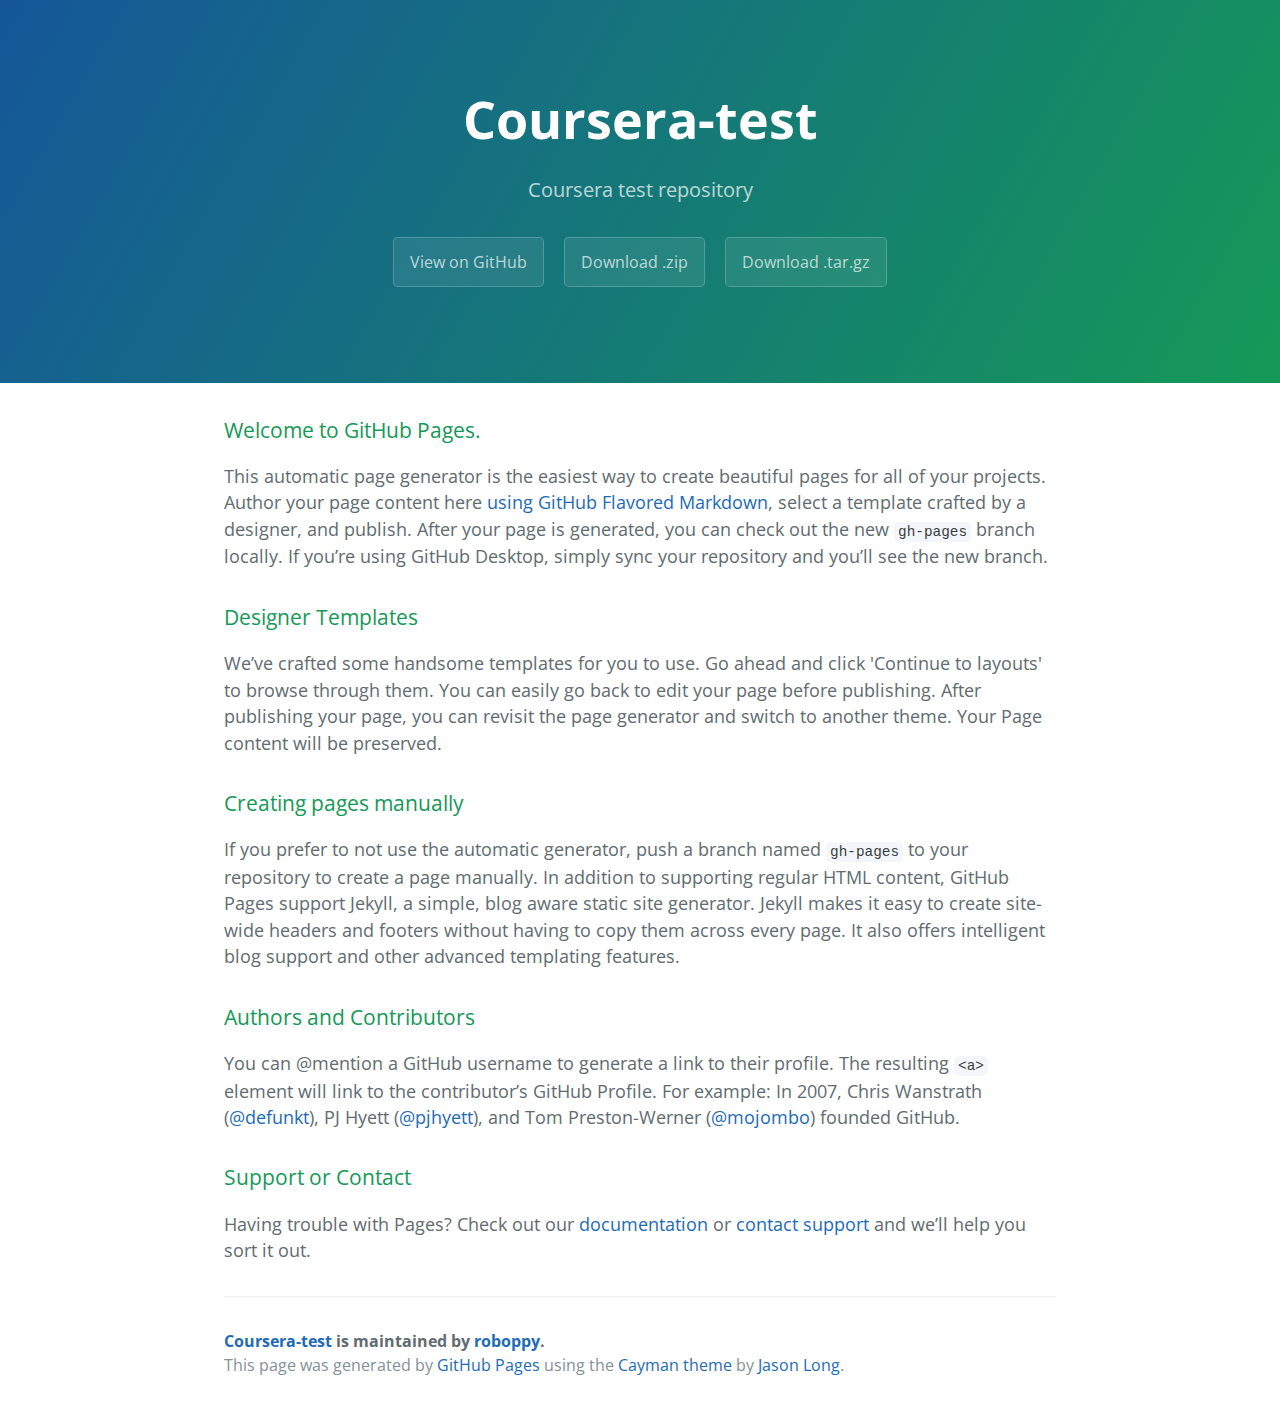
<file: index.html>
<!DOCTYPE html>
<html lang="en-us">
  <head>
    <meta charset="UTF-8">
    <title>Coursera-test by roboppy</title>
    <meta name="viewport" content="width=device-width, initial-scale=1">
    <link rel="stylesheet" type="text/css" href="stylesheets/normalize.css" media="screen">
    <link href='https://fonts.googleapis.com/css?family=Open+Sans:400,700' rel='stylesheet' type='text/css'>
    <link rel="stylesheet" type="text/css" href="stylesheets/stylesheet.css" media="screen">
    <link rel="stylesheet" type="text/css" href="stylesheets/github-light.css" media="screen">
  </head>
  <body>
    <section class="page-header">
      <h1 class="project-name">Coursera-test</h1>
      <h2 class="project-tagline">Coursera test repository</h2>
      <a href="https://github.com/roboppy/coursera-test" class="btn">View on GitHub</a>
      <a href="https://github.com/roboppy/coursera-test/zipball/master" class="btn">Download .zip</a>
      <a href="https://github.com/roboppy/coursera-test/tarball/master" class="btn">Download .tar.gz</a>
    </section>

    <section class="main-content">
      <h3>
<a id="welcome-to-github-pages" class="anchor" href="#welcome-to-github-pages" aria-hidden="true"><span aria-hidden="true" class="octicon octicon-link"></span></a>Welcome to GitHub Pages.</h3>

<p>This automatic page generator is the easiest way to create beautiful pages for all of your projects. Author your page content here <a href="https://guides.github.com/features/mastering-markdown/">using GitHub Flavored Markdown</a>, select a template crafted by a designer, and publish. After your page is generated, you can check out the new <code>gh-pages</code> branch locally. If you’re using GitHub Desktop, simply sync your repository and you’ll see the new branch.</p>

<h3>
<a id="designer-templates" class="anchor" href="#designer-templates" aria-hidden="true"><span aria-hidden="true" class="octicon octicon-link"></span></a>Designer Templates</h3>

<p>We’ve crafted some handsome templates for you to use. Go ahead and click 'Continue to layouts' to browse through them. You can easily go back to edit your page before publishing. After publishing your page, you can revisit the page generator and switch to another theme. Your Page content will be preserved.</p>

<h3>
<a id="creating-pages-manually" class="anchor" href="#creating-pages-manually" aria-hidden="true"><span aria-hidden="true" class="octicon octicon-link"></span></a>Creating pages manually</h3>

<p>If you prefer to not use the automatic generator, push a branch named <code>gh-pages</code> to your repository to create a page manually. In addition to supporting regular HTML content, GitHub Pages support Jekyll, a simple, blog aware static site generator. Jekyll makes it easy to create site-wide headers and footers without having to copy them across every page. It also offers intelligent blog support and other advanced templating features.</p>

<h3>
<a id="authors-and-contributors" class="anchor" href="#authors-and-contributors" aria-hidden="true"><span aria-hidden="true" class="octicon octicon-link"></span></a>Authors and Contributors</h3>

<p>You can @mention a GitHub username to generate a link to their profile. The resulting <code>&lt;a&gt;</code> element will link to the contributor’s GitHub Profile. For example: In 2007, Chris Wanstrath (<a href="https://github.com/defunkt" class="user-mention">@defunkt</a>), PJ Hyett (<a href="https://github.com/pjhyett" class="user-mention">@pjhyett</a>), and Tom Preston-Werner (<a href="https://github.com/mojombo" class="user-mention">@mojombo</a>) founded GitHub.</p>

<h3>
<a id="support-or-contact" class="anchor" href="#support-or-contact" aria-hidden="true"><span aria-hidden="true" class="octicon octicon-link"></span></a>Support or Contact</h3>

<p>Having trouble with Pages? Check out our <a href="https://help.github.com/pages">documentation</a> or <a href="https://github.com/contact">contact support</a> and we’ll help you sort it out.</p>

      <footer class="site-footer">
        <span class="site-footer-owner"><a href="https://github.com/roboppy/coursera-test">Coursera-test</a> is maintained by <a href="https://github.com/roboppy">roboppy</a>.</span>

        <span class="site-footer-credits">This page was generated by <a href="https://pages.github.com">GitHub Pages</a> using the <a href="https://github.com/jasonlong/cayman-theme">Cayman theme</a> by <a href="https://twitter.com/jasonlong">Jason Long</a>.</span>
      </footer>

    </section>

  
  </body>
</html>
</file>
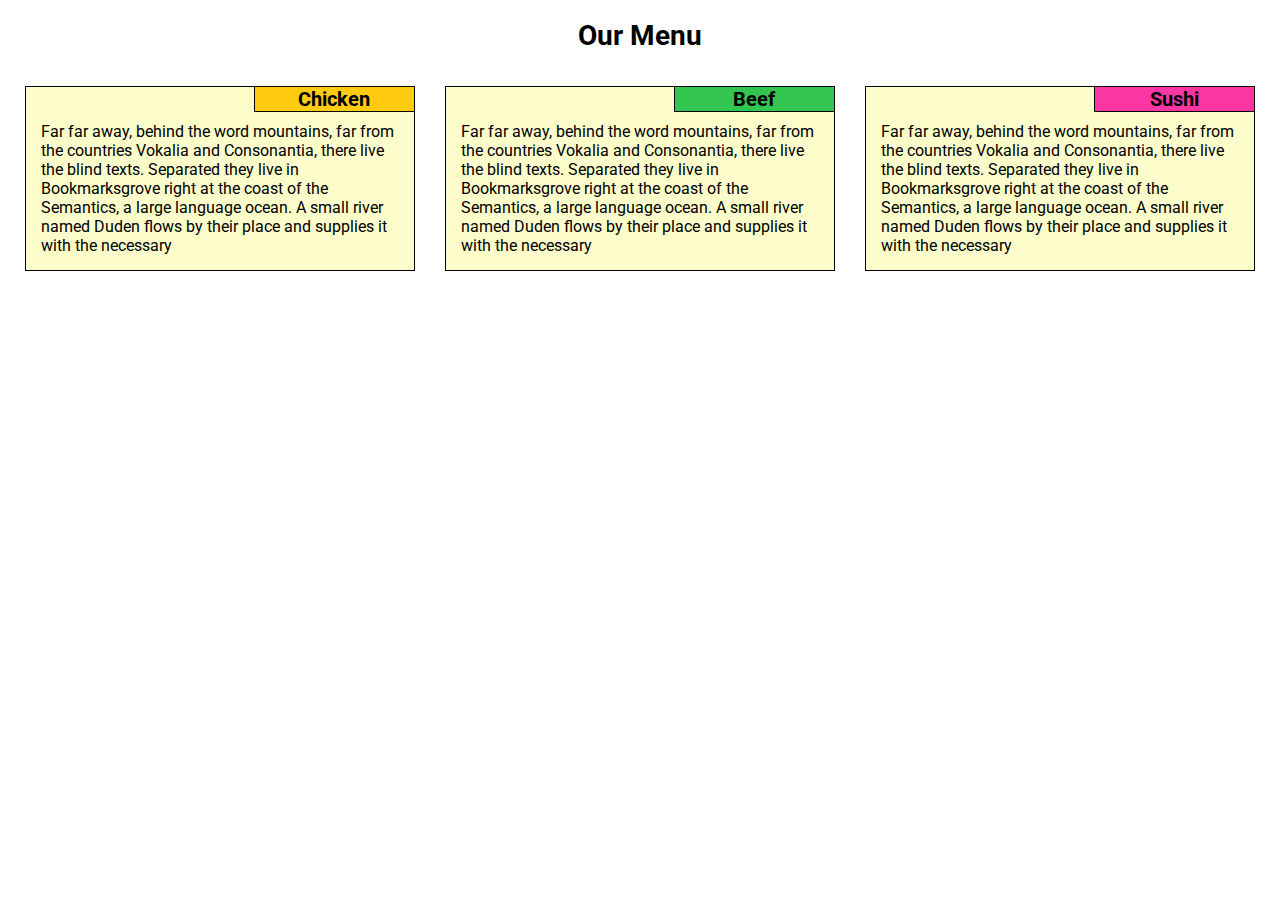
<file: module2-solution/index.html>
<!DOCTYPE html>
<html>
<head>
<meta charset="utf-8">
<meta name="viewport" content="width=device-width, initial-scale=1">
<link rel="stylesheet" type="text/css" href="css/style.css">
<title>Responsive Layout</title>

</head>
<body>

<header>
  <h1>Our Menu</h1>
</header>

<div class="row">
  <div class="col-lg-4 col-md-6">
    <div class="content-box1">
    <h2>Chicken</h2>
    <p>Far far away, behind the word mountains, far from the countries Vokalia and Consonantia, there live the blind texts. Separated they live in Bookmarksgrove right at the coast of the Semantics, a large language ocean. A small river named Duden flows by their place and supplies it with the necessary</p>
    </div>
  </div>

  <div class="col-lg-4 col-md-6">
    <div class="content-box2">
    <h2>Beef</h2>
    <p>Far far away, behind the word mountains, far from the countries Vokalia and Consonantia, there live the blind texts. Separated they live in Bookmarksgrove right at the coast of the Semantics, a large language ocean. A small river named Duden flows by their place and supplies it with the necessary</p>
    </div>
  </div>

  <div class="col-lg-4 col-md-12">
    <div class="content-box3">
    <h2>Sushi</h2>
    <p>Far far away, behind the word mountains, far from the countries Vokalia and Consonantia, there live the blind texts. Separated they live in Bookmarksgrove right at the coast of the Semantics, a large language ocean. A small river named Duden flows by their place and supplies it with the necessary</p>
    </div>
  </div>

</div>

</body>
</html>
</file>
<file: stylesheets/stylesheet.css>
* {
  box-sizing: border-box; }

body {
  padding: 0;
  margin: 0;
  font-family: "Open Sans", "Helvetica Neue", Helvetica, Arial, sans-serif;
  font-size: 16px;
  line-height: 1.5;
  color: #606c71; }

a {
  color: #1e6bb8;
  text-decoration: none; }
  a:hover {
    text-decoration: underline; }

.btn {
  display: inline-block;
  margin-bottom: 1rem;
  color: rgba(255, 255, 255, 0.7);
  background-color: rgba(255, 255, 255, 0.08);
  border-color: rgba(255, 255, 255, 0.2);
  border-style: solid;
  border-width: 1px;
  border-radius: 0.3rem;
  transition: color 0.2s, background-color 0.2s, border-color 0.2s; }
  .btn + .btn {
    margin-left: 1rem; }

.btn:hover {
  color: rgba(255, 255, 255, 0.8);
  text-decoration: none;
  background-color: rgba(255, 255, 255, 0.2);
  border-color: rgba(255, 255, 255, 0.3); }

@media screen and (min-width: 64em) {
  .btn {
    padding: 0.75rem 1rem; } }

@media screen and (min-width: 42em) and (max-width: 64em) {
  .btn {
    padding: 0.6rem 0.9rem;
    font-size: 0.9rem; } }

@media screen and (max-width: 42em) {
  .btn {
    display: block;
    width: 100%;
    padding: 0.75rem;
    font-size: 0.9rem; }
    .btn + .btn {
      margin-top: 1rem;
      margin-left: 0; } }

.page-header {
  color: #fff;
  text-align: center;
  background-color: #159957;
  background-image: linear-gradient(120deg, #155799, #159957); }

@media screen and (min-width: 64em) {
  .page-header {
    padding: 5rem 6rem; } }

@media screen and (min-width: 42em) and (max-width: 64em) {
  .page-header {
    padding: 3rem 4rem; } }

@media screen and (max-width: 42em) {
  .page-header {
    padding: 2rem 1rem; } }

.project-name {
  margin-top: 0;
  margin-bottom: 0.1rem; }

@media screen and (min-width: 64em) {
  .project-name {
    font-size: 3.25rem; } }

@media screen and (min-width: 42em) and (max-width: 64em) {
  .project-name {
    font-size: 2.25rem; } }

@media screen and (max-width: 42em) {
  .project-name {
    font-size: 1.75rem; } }

.project-tagline {
  margin-bottom: 2rem;
  font-weight: normal;
  opacity: 0.7; }

@media screen and (min-width: 64em) {
  .project-tagline {
    font-size: 1.25rem; } }

@media screen and (min-width: 42em) and (max-width: 64em) {
  .project-tagline {
    font-size: 1.15rem; } }

@media screen and (max-width: 42em) {
  .project-tagline {
    font-size: 1rem; } }

.main-content :first-child {
  margin-top: 0; }
.main-content img {
  max-width: 100%; }
.main-content h1, .main-content h2, .main-content h3, .main-content h4, .main-content h5, .main-content h6 {
  margin-top: 2rem;
  margin-bottom: 1rem;
  font-weight: normal;
  color: #159957; }
.main-content p {
  margin-bottom: 1em; }
.main-content code {
  padding: 2px 4px;
  font-family: Consolas, "Liberation Mono", Menlo, Courier, monospace;
  font-size: 0.9rem;
  color: #383e41;
  background-color: #f3f6fa;
  border-radius: 0.3rem; }
.main-content pre {
  padding: 0.8rem;
  margin-top: 0;
  margin-bottom: 1rem;
  font: 1rem Consolas, "Liberation Mono", Menlo, Courier, monospace;
  color: #567482;
  word-wrap: normal;
  background-color: #f3f6fa;
  border: solid 1px #dce6f0;
  border-radius: 0.3rem; }
  .main-content pre > code {
    padding: 0;
    margin: 0;
    font-size: 0.9rem;
    color: #567482;
    word-break: normal;
    white-space: pre;
    background: transparent;
    border: 0; }
.main-content .highlight {
  margin-bottom: 1rem; }
  .main-content .highlight pre {
    margin-bottom: 0;
    word-break: normal; }
.main-content .highlight pre, .main-content pre {
  padding: 0.8rem;
  overflow: auto;
  font-size: 0.9rem;
  line-height: 1.45;
  border-radius: 0.3rem; }
.main-content pre code, .main-content pre tt {
  display: inline;
  max-width: initial;
  padding: 0;
  margin: 0;
  overflow: initial;
  line-height: inherit;
  word-wrap: normal;
  background-color: transparent;
  border: 0; }
  .main-content pre code:before, .main-content pre code:after, .main-content pre tt:before, .main-content pre tt:after {
    content: normal; }
.main-content ul, .main-content ol {
  margin-top: 0; }
.main-content blockquote {
  padding: 0 1rem;
  margin-left: 0;
  color: #819198;
  border-left: 0.3rem solid #dce6f0; }
  .main-content blockquote > :first-child {
    margin-top: 0; }
  .main-content blockquote > :last-child {
    margin-bottom: 0; }
.main-content table {
  display: block;
  width: 100%;
  overflow: auto;
  word-break: normal;
  word-break: keep-all; }
  .main-content table th {
    font-weight: bold; }
  .main-content table th, .main-content table td {
    padding: 0.5rem 1rem;
    border: 1px solid #e9ebec; }
.main-content dl {
  padding: 0; }
  .main-content dl dt {
    padding: 0;
    margin-top: 1rem;
    font-size: 1rem;
    font-weight: bold; }
  .main-content dl dd {
    padding: 0;
    margin-bottom: 1rem; }
.main-content hr {
  height: 2px;
  padding: 0;
  margin: 1rem 0;
  background-color: #eff0f1;
  border: 0; }

@media screen and (min-width: 64em) {
  .main-content {
    max-width: 64rem;
    padding: 2rem 6rem;
    margin: 0 auto;
    font-size: 1.1rem; } }

@media screen and (min-width: 42em) and (max-width: 64em) {
  .main-content {
    padding: 2rem 4rem;
    font-size: 1.1rem; } }

@media screen and (max-width: 42em) {
  .main-content {
    padding: 2rem 1rem;
    font-size: 1rem; } }

.site-footer {
  padding-top: 2rem;
  margin-top: 2rem;
  border-top: solid 1px #eff0f1; }

.site-footer-owner {
  display: block;
  font-weight: bold; }

.site-footer-credits {
  color: #819198; }

@media screen and (min-width: 64em) {
  .site-footer {
    font-size: 1rem; } }

@media screen and (min-width: 42em) and (max-width: 64em) {
  .site-footer {
    font-size: 1rem; } }

@media screen and (max-width: 42em) {
  .site-footer {
    font-size: 0.9rem; } }
</file>
<file: stylesheets/github-light.css>
/*
The MIT License (MIT)

Copyright (c) 2016 GitHub, Inc.

Permission is hereby granted, free of charge, to any person obtaining a copy
of this software and associated documentation files (the "Software"), to deal
in the Software without restriction, including without limitation the rights
to use, copy, modify, merge, publish, distribute, sublicense, and/or sell
copies of the Software, and to permit persons to whom the Software is
furnished to do so, subject to the following conditions:

The above copyright notice and this permission notice shall be included in all
copies or substantial portions of the Software.

THE SOFTWARE IS PROVIDED "AS IS", WITHOUT WARRANTY OF ANY KIND, EXPRESS OR
IMPLIED, INCLUDING BUT NOT LIMITED TO THE WARRANTIES OF MERCHANTABILITY,
FITNESS FOR A PARTICULAR PURPOSE AND NONINFRINGEMENT. IN NO EVENT SHALL THE
AUTHORS OR COPYRIGHT HOLDERS BE LIABLE FOR ANY CLAIM, DAMAGES OR OTHER
LIABILITY, WHETHER IN AN ACTION OF CONTRACT, TORT OR OTHERWISE, ARISING FROM,
OUT OF OR IN CONNECTION WITH THE SOFTWARE OR THE USE OR OTHER DEALINGS IN THE
SOFTWARE.

*/

.pl-c /* comment */ {
  color: #969896;
}

.pl-c1 /* constant, variable.other.constant, support, meta.property-name, support.constant, support.variable, meta.module-reference, markup.raw, meta.diff.header */,
.pl-s .pl-v /* string variable */ {
  color: #0086b3;
}

.pl-e /* entity */,
.pl-en /* entity.name */ {
  color: #795da3;
}

.pl-smi /* variable.parameter.function, storage.modifier.package, storage.modifier.import, storage.type.java, variable.other */,
.pl-s .pl-s1 /* string source */ {
  color: #333;
}

.pl-ent /* entity.name.tag */ {
  color: #63a35c;
}

.pl-k /* keyword, storage, storage.type */ {
  color: #a71d5d;
}

.pl-s /* string */,
.pl-pds /* punctuation.definition.string, string.regexp.character-class */,
.pl-s .pl-pse .pl-s1 /* string punctuation.section.embedded source */,
.pl-sr /* string.regexp */,
.pl-sr .pl-cce /* string.regexp constant.character.escape */,
.pl-sr .pl-sre /* string.regexp source.ruby.embedded */,
.pl-sr .pl-sra /* string.regexp string.regexp.arbitrary-repitition */ {
  color: #183691;
}

.pl-v /* variable */ {
  color: #ed6a43;
}

.pl-id /* invalid.deprecated */ {
  color: #b52a1d;
}

.pl-ii /* invalid.illegal */ {
  color: #f8f8f8;
  background-color: #b52a1d;
}

.pl-sr .pl-cce /* string.regexp constant.character.escape */ {
  font-weight: bold;
  color: #63a35c;
}

.pl-ml /* markup.list */ {
  color: #693a17;
}

.pl-mh /* markup.heading */,
.pl-mh .pl-en /* markup.heading entity.name */,
.pl-ms /* meta.separator */ {
  font-weight: bold;
  color: #1d3e81;
}

.pl-mq /* markup.quote */ {
  color: #008080;
}

.pl-mi /* markup.italic */ {
  font-style: italic;
  color: #333;
}

.pl-mb /* markup.bold */ {
  font-weight: bold;
  color: #333;
}

.pl-md /* markup.deleted, meta.diff.header.from-file */ {
  color: #bd2c00;
  background-color: #ffecec;
}

.pl-mi1 /* markup.inserted, meta.diff.header.to-file */ {
  color: #55a532;
  background-color: #eaffea;
}

.pl-mdr /* meta.diff.range */ {
  font-weight: bold;
  color: #795da3;
}

.pl-mo /* meta.output */ {
  color: #1d3e81;
}
</file>
<file: module2-solution/css/style.css>
/********** Base styles **********/

@import url('https://fonts.googleapis.com/css?family=Roboto');

* {
  box-sizing: border-box;
}

body {
  font-family: 'Roboto', sans-serif;
  margin: 0 10px;
  padding: 0;
}

h1 {
  text-align: center;
  font-size: 1.75em;
}

div.content-box1, div.content-box2, div.content-box3 {
  position: relative;
  padding: 15px;
  margin: 15px;
  border: 1px solid black;
  background: #fdfdcc;
}

h2 {
  margin: 0;
  padding: 0;
  border-bottom: 1px solid black;
  border-left: 1px solid black;
  position: absolute;
  right: 0px;;
  top: 0px;
  text-align: center;
  width: 8em;
  font-size: 1.25em;
}

p {
  margin: 1.25em 0 0 0;
  padding: 0;
  font-size: 1em;
}


div.content-box1 h2 {
  background: #ffcb11;
}


div.content-box2 h2 {
  background: #32c54f;
}


div.content-box3 h2 {
  background: #f936a2;
}

/* Simple Responsive Framework. */
.row {
  width: 100%;
}

/********** Large devices only **********/
@media (min-width: 992px) {
  .col-lg-1, .col-lg-2, .col-lg-3, .col-lg-4, .col-lg-5, .col-lg-6, .col-lg-7, .col-lg-8, .col-lg-9, .col-lg-10, .col-lg-11, .col-lg-12 {
    float: left;
  }
  .col-lg-1 {
    width: 8.33%;
  }
  .col-lg-2 {
    width: 16.66%;
  }
  .col-lg-3 {
    width: 25%;
  }
  .col-lg-4 {
    width: 33.33%;
  }
  .col-lg-5 {
    width: 41.66%;
  }
  .col-lg-6 {
    width: 50%;
  }
  .col-lg-7 {
    width: 58.33%;
  }
  .col-lg-8 {
    width: 66.66%;
  }
  .col-lg-9 {
    width: 74.99%;
  }
  .col-lg-10 {
    width: 83.33%;
  }
  .col-lg-11 {
    width: 91.66%;
  }
  .col-lg-12 {
    width: 100%;
  }
}

/********** Medium devices only **********/ 
@media (min-width: 768px) and (max-width: 991px) {
  .col-md-1, .col-md-2, .col-md-3, .col-md-4, .col-md-5, .col-md-6, .col-md-7, .col-md-8, .col-md-9, .col-md-10, .col-md-11, .col-md-12 {
    float: left;
  }
  .col-md-1 {
    width: 8.33%;
  }
  .col-md-2 {
    width: 16.66%;
  }
  .col-md-3 {
    width: 25%;
  }
  .col-md-4 {
    width: 33.33%;
  }
  .col-md-5 {
    width: 41.66%;
  }
  .col-md-6 {
    width: 50%;
  }
  .col-md-7 {
    width: 58.33%;
  }
  .col-md-8 {
    width: 66.66%;
  }
  .col-md-9 {
    width: 74.99%;
  }
  .col-md-10 {
    width: 83.33%;
  }
  .col-md-11 {
    width: 91.66%;
  }
  .col-md-12 {
    width: 100%;
  }
}


@media (max-width: 767px) {
  div.content-box1, div.content-box2, div.content-box3 {
    position: relative;
    padding: 15px;
    margin: 15px 15px 30px 15px;
    border: 1px solid black;
  }
}
</file>
